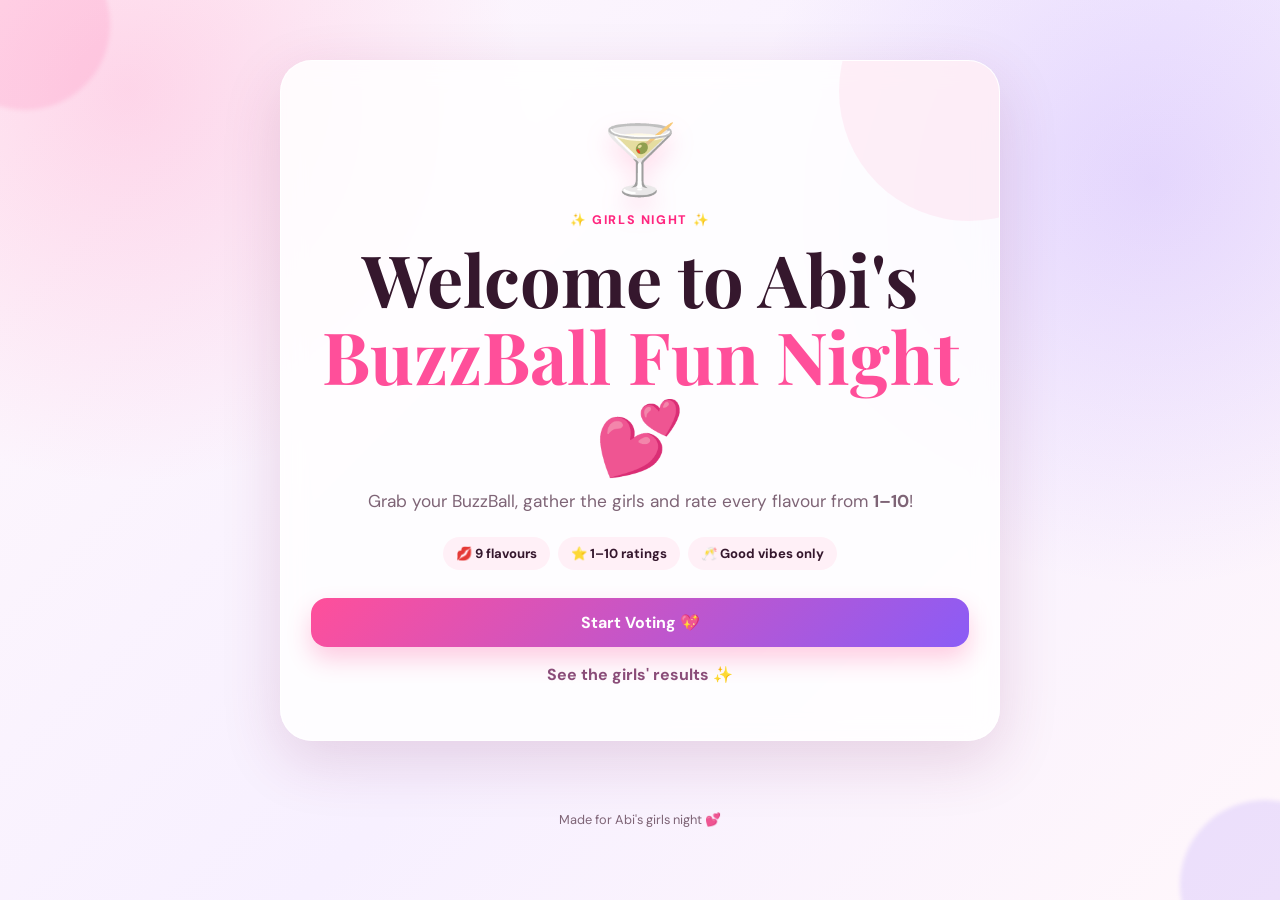
<file: index.html>
<!doctype html>
<html lang="en">
<head>
  <meta charset="UTF-8">
  <meta name="viewport" content="width=device-width, initial-scale=1.0">
  <title>Abi's BuzzBall Fun Night 💕</title>
  <link rel="stylesheet" href="style.css">
</head>
<body>
  <div class="sparkles"></div>
  <main class="landing page">
    <div class="hero-card">
      <div class="ball">🍸</div>
      <p class="eyebrow">✨ GIRLS NIGHT ✨</p>
      <h1>Welcome to Abi's<br><span>BuzzBall Fun Night</span> 💕</h1>
      <p class="intro">Grab your BuzzBall, gather the girls and rate every flavour from <strong>1–10</strong>!</p>
      <div class="chips"><span>💋 9 flavours</span><span>⭐ 1–10 ratings</span><span>🥂 Good vibes only</span></div>
      <a class="button primary" href="vote.html">Start Voting 💖</a>
      <a class="results-link" href="results.html">See the girls' results ✨</a>
    </div>
    <p class="footer-note">Made for Abi's girls night 💕</p>
  </main>
</body>
</html>
</file>
<file: style.css>
@import url('https://fonts.googleapis.com/css2?family=DM+Sans:wght@400;500;600;700&family=Playfair+Display:wght@700;800&display=swap');

:root{
  --pink:#ff4f9a; --hot:#ff267f; --purple:#8b5cf6; --lav:#efe6ff;
  --cream:#fff8fc; --ink:#35172d; --muted:#7e6476; --white:#fff;
  --shadow:0 20px 60px rgba(130,39,96,.16);
}
*{box-sizing:border-box}
body{
  margin:0; min-height:100vh; color:var(--ink); font-family:"DM Sans",sans-serif;
  background:
    radial-gradient(circle at 10% 10%, rgba(255,79,154,.2), transparent 28%),
    radial-gradient(circle at 90% 20%, rgba(139,92,246,.18), transparent 30%),
    linear-gradient(135deg,#fff8fc,#f7f0ff 55%,#fff7fb);
}
body:before,body:after{content:"";position:fixed;width:170px;height:170px;border-radius:50%;filter:blur(2px);opacity:.18;z-index:-1}
body:before{background:#ff70ad;top:-60px;left:-60px} body:after{background:#9c7cff;right:-70px;bottom:-70px}
.page{width:min(1050px,92%);margin:auto;padding:28px 0 55px}
.landing{min-height:100vh;display:grid;place-items:center;padding:35px 0}
.hero-card,.card{
  background:rgba(255,255,255,.84);border:1px solid rgba(255,255,255,.9);
  box-shadow:var(--shadow);backdrop-filter:blur(12px);border-radius:32px
}
.hero-card{text-align:center;padding:55px 30px;max-width:720px;width:100%;position:relative;overflow:hidden}
.hero-card:before{content:"";position:absolute;width:260px;height:260px;border-radius:50%;background:rgba(255,79,154,.08);right:-100px;top:-100px}
.ball{font-size:4.2rem;filter:drop-shadow(0 12px 12px rgba(255,79,154,.2));margin-bottom:5px}
.eyebrow{font-weight:800;letter-spacing:.13em;font-size:.78rem;color:var(--hot);margin:8px 0 12px}
h1,h2{font-family:"Playfair Display",serif;margin:0 0 14px;line-height:1.08}
h1{font-size:clamp(2.5rem,7vw,4.5rem)} h1 span{color:var(--pink)}
h2{font-size:1.7rem}.intro{font-size:1.08rem;color:var(--muted);max-width:560px;margin:0 auto 22px;line-height:1.65}
.chips{display:flex;justify-content:center;flex-wrap:wrap;gap:8px;margin:22px 0 28px}
.chips span{background:#fff0f7;padding:8px 13px;border-radius:99px;font-size:.82rem;font-weight:700}
.button{border:0;text-decoration:none;display:inline-flex;justify-content:center;align-items:center;cursor:pointer;font:700 1rem "DM Sans",sans-serif;border-radius:16px;padding:14px 22px;transition:.2s transform,.2s box-shadow;width:100%}
.button:hover{transform:translateY(-2px)}
.primary{color:white;background:linear-gradient(135deg,var(--pink),var(--purple));box-shadow:0 12px 25px rgba(255,38,127,.23)}
.secondary{color:var(--ink);background:#f5edf5}
.results-link{display:block;margin-top:17px;color:#8a4d79;text-decoration:none;font-weight:700}
.footer-note{color:var(--muted);font-size:.8rem;text-align:center;margin-top:20px}
.topbar{display:flex;justify-content:space-between;align-items:center;margin-bottom:34px}
.logo{font-weight:800;color:var(--ink);text-decoration:none}.mini-link{color:var(--hot);font-weight:800;text-decoration:none}
.card{padding:34px;margin:0 auto}.name-card{max-width:600px;text-align:center;margin-top:9vh}
.name-card p{color:var(--muted);line-height:1.6}
form{margin-top:24px} input{width:100%;border:2px solid #f0dce8;background:white;border-radius:15px;padding:16px;font:500 1rem "DM Sans";outline:none;margin-bottom:12px}
input:focus{border-color:#ff75ad;box-shadow:0 0 0 4px #ff75ad22}
.hidden{display:none!important}.heading-row{display:flex;gap:25px;justify-content:space-between;align-items:flex-end;margin-bottom:25px}
.heading-row h1{font-size:3rem}.heading-row p{color:var(--muted)}.progress-box{background:#fff0f7;padding:13px 16px;border-radius:15px;font-weight:800;white-space:nowrap}
.flavour-grid{display:grid;grid-template-columns:repeat(2,1fr);gap:16px}
.flavour-card{background:rgba(255,255,255,.9);border:2px solid #f3e3ec;border-radius:22px;padding:21px;box-shadow:0 7px 20px rgba(80,30,70,.06)}
.flavour-card.selected{border-color:#ff69a8;box-shadow:0 8px 25px rgba(255,79,154,.13)}
.flavour-number{font-size:.75rem;color:#a68197;font-weight:800;letter-spacing:.08em}
.flavour-name{font-family:"Playfair Display",serif;font-size:1.3rem;font-weight:800;margin:6px 0 15px}
.rating-grid{display:grid;grid-template-columns:repeat(10,1fr);gap:5px}
.rating-grid label{cursor:pointer}.rating-grid input{position:absolute;opacity:0;pointer-events:none}
.rating-grid span{display:grid;place-items:center;background:#faf2f7;border-radius:9px;height:38px;font-size:.8rem;font-weight:800;color:#76566c}
.rating-grid input:checked+span{background:linear-gradient(135deg,var(--pink),var(--purple));color:white}
.big-submit{margin:28px 0 0;padding:18px;font-size:1.08rem}
.success-card{text-align:center;max-width:650px;margin:10vh auto}.success-icon{font-size:4rem;margin-bottom:10px}.success-card p{color:var(--muted);line-height:1.6;margin-bottom:24px}.success-card .secondary{margin-top:10px}
.results-head{text-align:center;margin:5vh 0 32px}.results-head h1{font-size:3.5rem}.results-head>p:last-child{color:var(--muted)}
.results-list{display:grid;gap:14px}.result-card{background:rgba(255,255,255,.88);border-radius:22px;padding:20px 22px;box-shadow:0 8px 25px rgba(80,30,70,.07);border:1px solid #f4e7ef}
.result-top{display:flex;justify-content:space-between;gap:15px;align-items:center}.rank{font-size:.8rem;font-weight:800;color:#a68197}.result-name{font-family:"Playfair Display",serif;font-size:1.25rem;font-weight:800}.score{font-size:1.45rem;font-weight:900;color:var(--hot)}
.bar{height:11px;background:#f3e8f0;border-radius:99px;overflow:hidden;margin-top:12px}.bar>div{height:100%;border-radius:99px;background:linear-gradient(90deg,var(--pink),var(--purple))}
.voters-card{margin-top:28px}.voter-pills{display:flex;flex-wrap:wrap;gap:9px}.voter-pill{padding:9px 13px;border-radius:99px;background:#fff0f7;font-weight:700}
.details-card{margin-top:18px}.details-table{width:100%;border-collapse:collapse;margin-top:18px;font-size:.9rem}.details-table th,.details-table td{text-align:left;padding:10px;border-bottom:1px solid #f0e3eb}.details-table th{color:#8c6c80}
.toast{position:fixed;bottom:20px;left:50%;transform:translate(-50%,20px);background:#35172d;color:white;padding:12px 18px;border-radius:99px;font-weight:700;opacity:0;pointer-events:none;transition:.25s;z-index:10}.toast.show{opacity:1;transform:translate(-50%,0)}
@media(max-width:700px){
 .page{width:94%;padding-top:18px}.hero-card{padding:43px 20px}.flavour-grid{grid-template-columns:1fr}.heading-row{align-items:flex-start;flex-direction:column}.heading-row h1{font-size:2.6rem}.rating-grid{gap:4px}.rating-grid span{height:39px}.results-head h1{font-size:2.8rem}.topbar{margin-bottom:22px}
}
@media(max-width:400px){.rating-grid span{font-size:.72rem}.flavour-card{padding:17px}}
</file>
